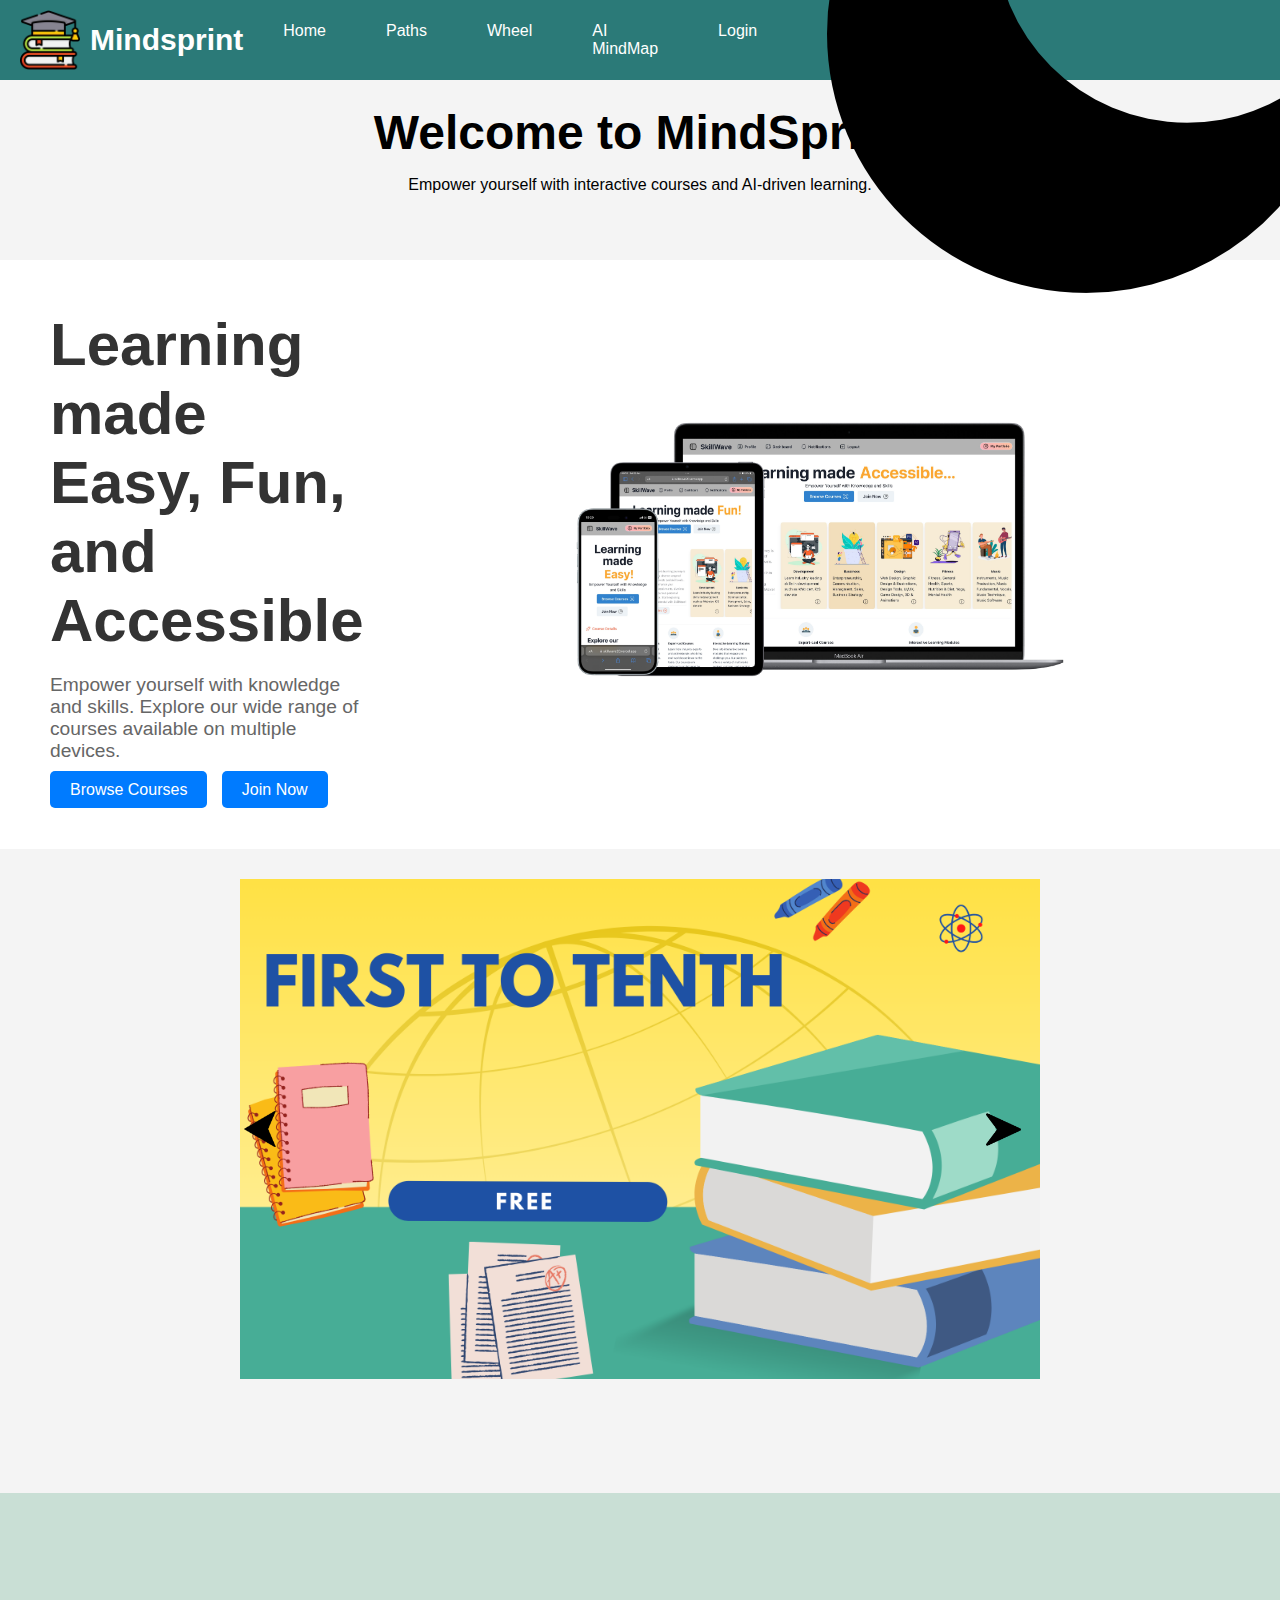
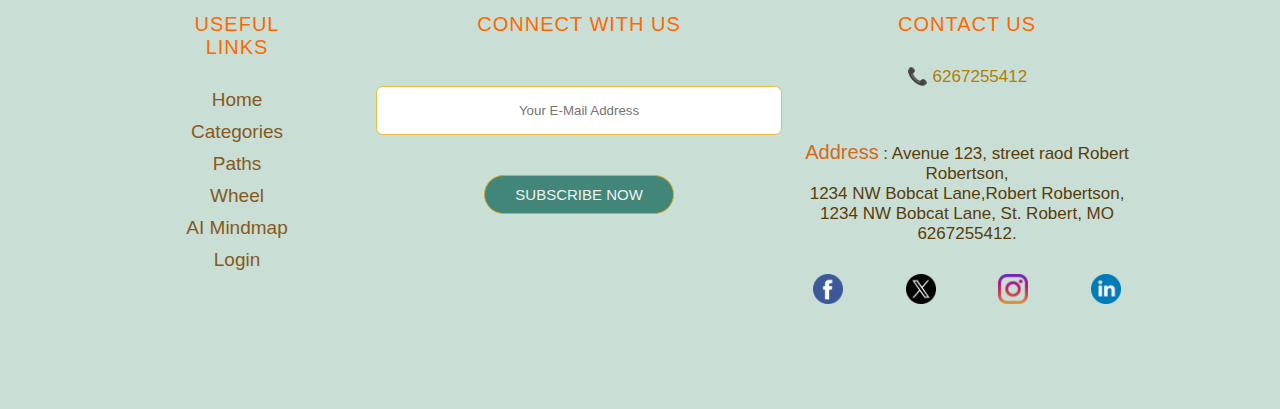
<file: index.html>
<!DOCTYPE html>
<html lang="en">
<head>
    <meta charset="UTF-8">
    <meta name="viewport" content="width=device-width, initial-scale=1.0">
    <title>Mindsprint</title>
    <link rel="stylesheet" href="./css/navbar.css">
    <link rel="stylesheet" href="./css/index.css">
</head>
<body>
    <nav class="navbar">
        <div class="nav-logo">
            <a href="index.html">
                <img src="./images/education.png" alt="brand logo">
                Mindsprint
            </a>
        </div>

        <ul class="nav-menu" id="navMenu">
            <li class="nav-item"><a href="index.html">Home</a></li>
            <li class="nav-item dropdown">
                <a href="#" class="dropbtn">Paths</a>
                <div class="dropdown-content">
                    <a href="./pages/science_pages/science_main.html">1 to 10th</a>
                    <a href="./pages/junior.html">Junior College</a>
                    <a href="./pages/arts_pages/arts_main.html">Higher Studies</a>
                </div>
            </li>
            <li class="nav-item"><a href="wheel.html">Wheel</a></li>
            <li class="nav-item"><a href="./pages/contact.html">AI MindMap</a></li>
            <li class="nav-item"><a href="./pages/login.html">Login</a></li>
        </ul>

        <div class="dropdown-items" id="dropdown-items">
            <span></span>
            <span></span>
            <span></span>
        </div>

        <div class="theme-changer">
            <img id="theme-icon" src="./images/moon.png" alt="moon-icon">
        </div>
    </nav>
<!-- First Section (MindSprint-like) -->
<section id="home" class="home-section">
    <div class="home-content">
        <h1 class="h1tag">Welcome to MindSprint</h1>
<p class="headline">Empower yourself with interactive courses and AI-driven learning.</p>
    </div>
</section>

<!-- Second Section (SkillWave-like) -->
<section id="learning" class="learning-section">
    <div class="learning-content">
        <h1>Learning made Easy, Fun, and Accessible</h1>
        <p>Empower yourself with knowledge and skills. Explore our wide range of courses available on multiple devices.</p>
        <a href="#courses" class="btn">Browse Courses</a>
        <a href="#join" class="btn">Join Now</a>
    </div>
    <div class="device-images">
        <img src="./images/device-img.jpg" alt="Devices showing courses">
    </div>
</section>

<div class="container-img ">
    <img src="./images/1.jpg.png" id="img" class="img-gallery">
    <img src="./images/left.png" type="button" class="button button-left" onclick="prev()">
    <img src="./images/right.png" type="button" class="button button-right" onclick="next()">
    </div>

<section class="foot">
    <div class="footer">
        <div class="first">
            <h3>USEFUL LINKS</h3>
            <a href="./index.html">Home</a>
            <a href="#">Categories</a>
            <a href="./index.html">Paths</a>
            <a href="./Pages/about.html">Wheel</a>
            <a href="./Pages/contact.html">AI Mindmap</a>
            <a href="./Pages/login.html">Login</a>
        </div>
        <div class="second">
            <h3>CONNECT WITH US</h3>
            <form>
                <input type="email" placeholder="Your E-Mail Address" required><br>
                <button type="submit">SUBSCRIBE NOW</button>
            </form>
        </div>
       <div class="third">
        <h3>CONTACT US</h3>
        <p style="color: rgb(174, 126, 6);">📞 6267255412</p><br>
        <p style="color:rgb(88, 60, 10) ;"><span style="font-size: 20px; color: chocolate;">Address</span> : Avenue 123, street raod Robert Robertson, 
            <br>1234 NW Bobcat Lane,Robert Robertson, <br>1234 NW Bobcat Lane, St. Robert, MO 6267255412.</p>
        <div class="icon">
            <a href="https://www.facebook.com/"><img src="./images/facebook.png"></a>
            <a href="https://x.com/"><img src="./images/twitter.png"></a>
            <a href="https://www.instagram.com/"><img src="./images/instagram.png"></a>
            <a href="https://www.linkedin.com/search/results/all/?keywords=educational&origin=GLOBAL_SEARCH_HEADER&sid=)au"><img src="./images/linkedin.png"></a>
        </div>
       </div>
    </div>
</section>

    <script src="./js/navbar.js"></script>
    <script src="./js/index.js"></script>
</body>
</html>
</file>
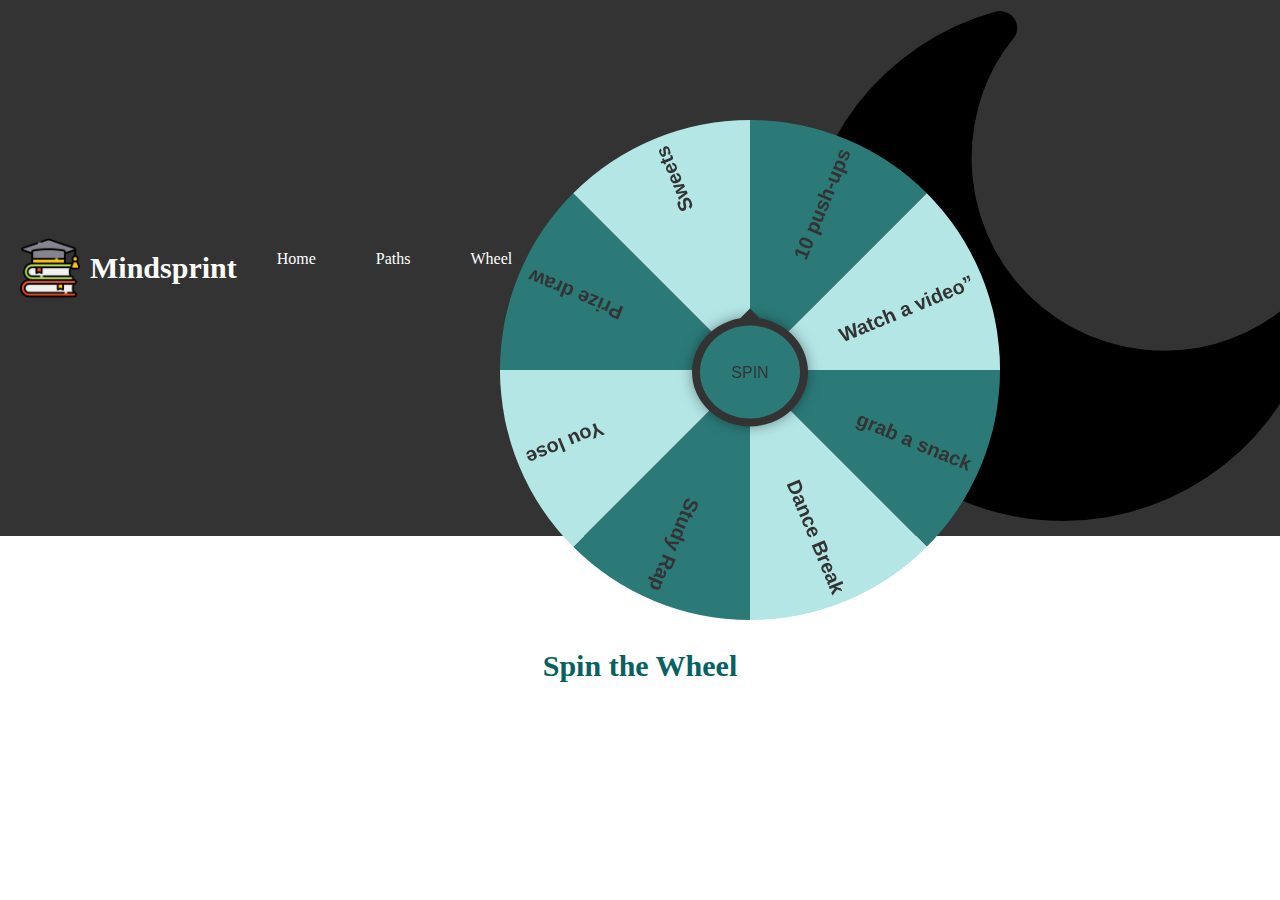
<file: wheel.html>
<!DOCTYPE html>
<html lang="en">
<head>
    <meta charset="UTF-8">
    <meta name="viewport" content="width=device-width, initial-scale=1.0">
    <title>Document</title>
    <link rel="stylesheet" href="./css/wheel.css"/>
    <link rel="stylesheet" href="./css/navbar.css">
</head>
<body>
    <nav class="navbar">
        <div class="nav-logo">
            <a href="index.html">
                <img src="./images/education.png" alt="brand logo">
                Mindsprint
            </a>
        </div>

        <ul class="nav-menu" id="navMenu">
            <li class="nav-item"><a href="index.html">Home</a></li>
            <li class="nav-item dropdown">
                <a href="#" class="dropbtn">Paths</a>
                <div class="dropdown-content">
                    <a href="./pages/science_pages/science_main.html">1 to 10th</a>
                    <a href="./pages/commerce.html">Junior College</a>
                    <a href="./pages/arts_pages/arts_main.html">Higher Studies</a>
                </div>
            </li>
            <li class="nav-item"><a href="wheel.html">Wheel</a></li>
            <li class="nav-item"><a href="./pages/contact.html">AI MindMap</a></li>
            <li class="nav-item"><a href="./pages/login.html">Login</a></li>
        </ul>

        <div class="dropdown-items" id="dropdown-items">
            <span></span>
            <span></span>
            <span></span>
        </div>

        <div class="theme-changer">
            <img id="theme-icon" src="./images/moon.png" alt="moon-icon">
        </div>
    </nav>
    <section>
        <div id="spin_the_wheel">
            <canvas id="wheel" width="500" height="500"></canvas>
            <div id="spin">SPIN</div>
          </div>
        </div>
        <h2 class="h2">Spin the Wheel</h2>
    </section>
    
    <script  src="./js/wheel.js"></script>
</body>
</html>
</file>
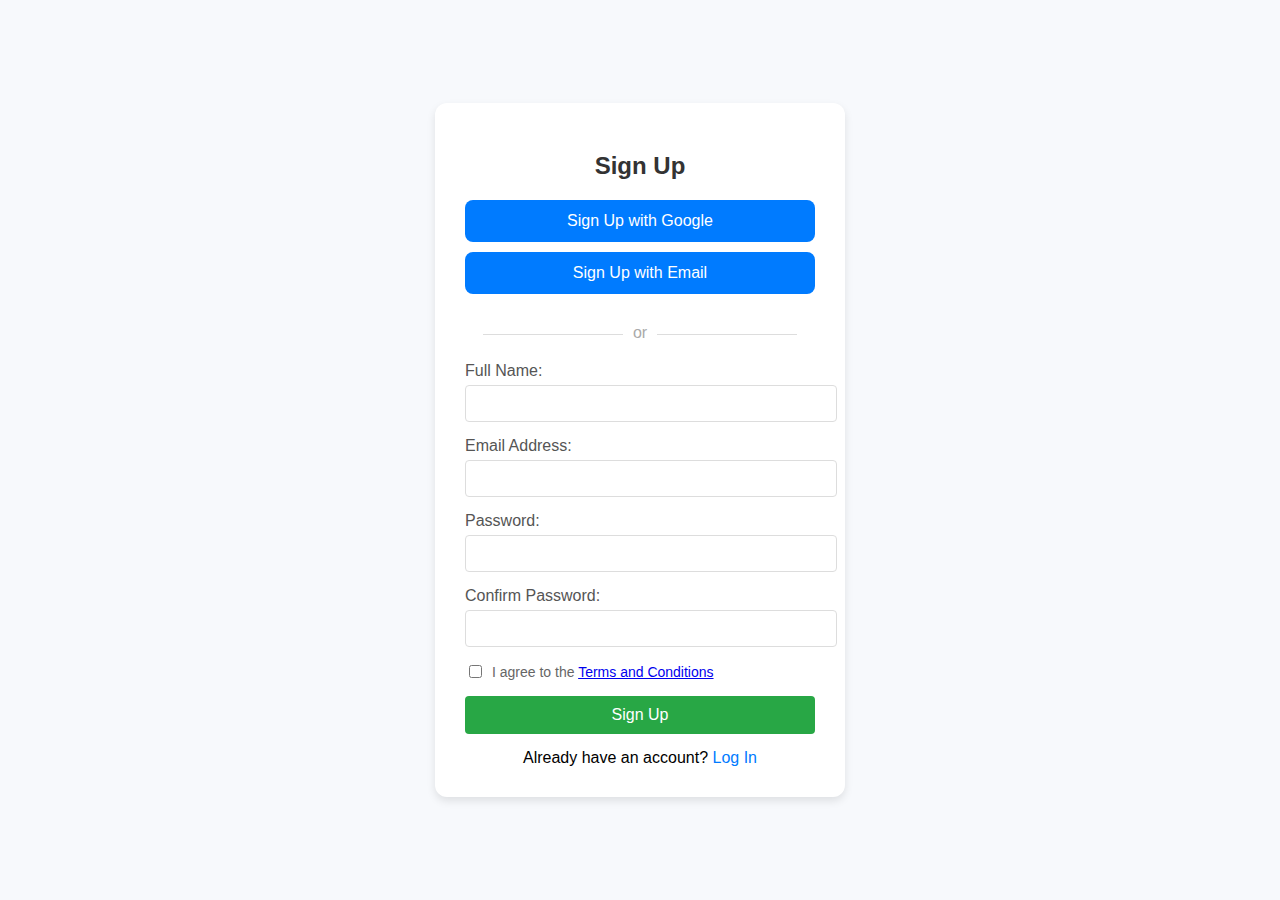
<file: pages/login.html>
<!DOCTYPE html>
<html lang="en">
<head>
    <meta charset="UTF-8">
    <meta name="viewport" content="width=device-width, initial-scale=1.0">
    <title>Document</title>
    <link rel="stylesheet" href="./../css/login.css">
</head>
<body>
    <!DOCTYPE html>
<html lang="en">
<head>
    <meta charset="UTF-8">
    <meta name="viewport" content="width=device-width, initial-scale=1.0">
    <title>Sign Up</title>
    <link rel="stylesheet" href="./../css/login.css">
</head>
<body>


    <div class="container">
        <h2>Sign Up</h2>
        <button class="btn btn-google" >Sign Up with Google</button>
        <button class="btn btn-email">Sign Up with Email</button>
        
        <div class="or-divider">or</div>
        
        <form id="signupForm">
            <div class="form-group">
                <label for="name">Full Name:</label>
                <input type="text" id="name" name="name" required>
            </div>
            <div class="form-group">
                <label for="email">Email Address:</label>
                <input type="email" id="email" name="email" required>
            </div>
            <div class="form-group">
                <label for="password">Password:</label>
                <input type="password" id="password" name="password" required>
            </div>
            <div class="form-group">
                <label for="confirmPassword">Confirm Password:</label>
                <input type="password" id="confirmPassword" name="confirmPassword" required>
            </div>
            <div class="checkbox-group">
                <input type="checkbox" id="terms" name="terms" required>
                <label for="terms">I agree to the <a href="/terms">Terms and Conditions</a></label>
            </div>
            <div class="form-group">
                <input type="submit" value="Sign Up">
            </div>
            <div class="text-center">
                Already have an account? <a href="">Log In</a>
            </div>
        </form>
    </div>
    <script src="./../js/login.js"></script>

</body>
</html>
</file>
<file: css/navbar.css>
.navbar {
    display: flex;
    justify-content: space-between;
    align-items: center;
    background-color: #333;
    padding: 10px 20px;
    position: fixed;
    top: 0px;
    width: 100%;
}

.nav-logo a {
    display: flex;
    align-items: center;
    color: #fffffe;
    font-size: 30px;
    font-weight: bold;
    text-decoration: none;
    transition: color 0.3s;
}

.nav-logo img {
    width: 60px;
    height: 60px;
    margin-right: 10px;
}

.nav-logo a:hover {
    color: #ff6347;
}

.nav-menu {
    list-style: none;
    display: flex;
    margin: 0;
    padding: 0;
    margin-right: 50px;
}

.nav-item {
    margin-left: 20px;
    position: relative;
}

.nav-item a {
    color: #fffffe;
    text-decoration: none;
    padding: 10px 20px;
    display: block;
    transition: color 0.3s, background-color 0.3s, transform 0.3s;
}

.nav-item a:hover {
    color: #ff6347;
    background-color: #0f0e17;
    border-radius: 5px;
    transform: scale(1.1);
}

.dropdown-content {
    display: none;
    position: absolute;
    background-color: #333;
    min-width: 160px;
    box-shadow: 0 8px 16px rgba(0, 0, 0, 0.2);
    z-index: 1;
    border-radius: 5px;
    opacity: 0;
    transition: opacity 0.3s;
}

.dropdown-content a {
    color: #fffffe;
    padding: 12px 16px;
    text-decoration: none;
    display: block;
    transition: color 0.3s, background-color 0.3s;
}

.dropdown-content a:hover {
    background-color: #0f0e17;
    color: #ff6347;
}

.dropdown:hover .dropdown-content {
    display: block;
    opacity: 1;
}

.dropdown-content a:first-child {
    border-top-left-radius: 5px;
    border-top-right-radius: 5px;
}

.dropdown-content a:last-child {
    border-bottom-left-radius: 5px;
    border-bottom-right-radius: 5px;
}

.dropdown-items {
    display: none;
    flex-direction: column;
    cursor: pointer;
    margin-right: 30px;
}

.dropdown-items span {
    background-color: #fffffe;
    border-radius: 2px;
    display: block;
    height: 3px;
    margin: 5px 0;
    width: 25px;
    transition: all 0.3s;
}

.headline-1 {
    font-size: 65px;
    font-weight: bolder;
    color: #ff8906;
    text-align: center;
    position: relative;
    top: -635px;
}

.headline-2 {
    font-size: 65px;
    font-weight: bolder;
    color: #fffffe;
    text-align: center;
    position: relative;
    top: -700px;
}

.headline-3 {
    font-size: 30px;
    color: #fffffe;
    text-align: center;
    position: relative;
    top: -400px;
}

.explore-field {
    font: 50px bold;
    color: #fffffe;
    text-align: center;
    position: relativ;
    top: -200px;
}

.footer{
    margin-top: 40px;
    width: auto;
    font-size: 17px;
    padding: 100px 10%;
    background-color: rgb(201, 223, 213);
    color: #30665b;
    display: flex;
 }
 .footer div{
    text-align: center;
    justify-content: space-around;
 }
 .first{
    padding-left: 40px;
 }
 .second{
   flex-grow:.9;
   padding-left: 70px;
 }
 .footer div h3{
    font-weight: 300;
    margin-bottom: 30px;
    font-size: 20px;
    letter-spacing: 1px;
 }
 .footer h3{
    color: rgb(252, 105, 0);
 }
 .footer h3:hover{
    border-bottom: .5px solid rgb(199, 11, 11);
 }
  .first a{
    display: block;
    text-decoration: none;
    color: rgb(135, 89, 29);
    margin-bottom: 10px;
    font-size: 19px;
 }
 form input{
    width: 400px;
    height: 45px;
    border-radius: 7px;
    text-align: center;
    margin-top: 20px;
    margin-bottom: 40px;
    outline: none;
    border: 1px solid rgb(236, 188, 67);
 }
 form button{
    background-color: #428579;
    border: 1px solid goldenrod;
    color:#264412;
    color: #ecf3f2;
    border-radius: 30px;
    padding: 10px 30px;
    font-size: 15px;
    cursor: pointer;
 }
 form button:hover{
    background-color:rgb(225, 149, 6) ;
 }
 .icon{
    display: flex;
    flex-direction: row;
    margin-top: 30px;
 }
 .icon img{
    height: 30px;
    width: 30px;
    cursor: pointer;
 }
 .icon img:hover:hover{
    box-shadow:0 0 7px 4px rgb(181, 131, 178);
 }
</file>
<file: css/index.css>
.body{
    background-color: #f4f4f4;
}
.img-gallery{
    height: 500px;
    width: 700px;
    object-fit:cover;
    display: block;
    margin: 30px auto;
}
.button{
position: absolute;
}
.button-left{
left: 0;
top: 50%;
height: 40px;
}
.button-right{
right: 0;
top: 50%;
height: 35px;
margin: 2px;
}
.img-course{
    height: 600px;

}
.navbar {
    position: fixed;
    top: 0;
    left: 0;
    width: 100%;
    height: 60px; /* adjust this value to match the actual height of your navbar */
    background-color: #2B7A78;
    padding: 10px 20px;
    display: flex;
    justify-content: space-between;
    align-items: center;
}

.container {
    margin-top: 80px; 
    width: 100%;
    padding: 20px;
    display: block;
    top: 0;
    bottom: 0;
    margin: 0 auto;
}

.home-section {
    display: flex;
    justify-content: center;
    padding: 50px;
    background-color: #f4f4f4;
}

.home-image img {
    max-width: 100%;
    height: auto;
}

.learning-section {
    display: flex;
    justify-content: center;
    padding: 50px;
    background-color: #ffffff;
}

.device-images img {
    max-width: 100%;
    height: auto;
}

.h1tag{
    margin-left: auto;
    margin-right: auto;
    margin-top: 55px;
    text-align: center;
}
.headline{
    text-align: center;
}

.learning-section {
    display: flex;
    align-items: center;
    justify-content: space-between;
    padding: 50px;
    background-color: #ffffff;
}

.learning-content {
    max-width: 50%;
}

.learning-content h1 {
    font-size: 60px;
    color: #333;
}

.learning-content p {
    font-size: 1.2rem;
    color: #666;
}

.learning-content .btn {
    margin-right: 10px;
    padding: 10px 20px;
    background-color: #007bff;
    color: white;
    text-decoration: none;
    border-radius: 5px;
}

.device-images img {
    max-width: 60%;
    margin-left: 190px;
}
    body {
      font-family: sans-serif;
      background-color: #f4f4f4;
      margin: 0;
      padding: 0;
    }
    header {
      background-color: #008CBA;
      color: white;
      text-align: center;
      padding: 1rem 0;
    }
    h1 {
      font-size: 3rem;
      margin: 0;
    }
    .container {
      max-width: 960px;
      margin: 2rem auto;
      padding: 1rem;
      background-color: white;
      box-shadow: 0 0 10px rgba(0, 0, 0, 0.1);
    }
    .section {
      padding: 2rem 0;
    }
    .section-title {
      font-size: 2rem;
      margin-bottom: 1rem;
    }
    .section-content {
      font-size: 1.2rem;
      line-height: 1.6;
    }
 /*Image slider*/

.img-gallery{
    height: 500px;
    width: 800px;
    object-fit:cover;
    margin: 30px auto;
}
.button{
position: absolute;
}

.button-left{
left: 0;
top: -300px;
height: 40px;
position: relative;
}
.button-right{
right: -700px;
top: -300px;
height: 35px;
position: relative;
margin: 2px;
}
.container-img {
    width: fit-content;
    display: block;
    margin: 0 auto;
}
</file>
<file: css/wheel.css>
body{
    margin: 0;
    padding: 0;
}
.h2{
    color: rgb(6, 97, 97);
    text-align: center;
    font-size: 30px;
}
#spin_the_wheel {
    display: inline-block;
    position: relative;
    overflow: hidden;
}

#wheel {
    display: block;
    margin-top: 120px;
    margin-left: 500px;
    position: relative; /* Add this line */
}

#spin {
    font: 1.0em/0 "Lato", sans-serif;
    user-select: none;
    cursor: pointer;
    display: flex;
    justify-content: center;
    align-items: center;
    position: absolute;
    top: 60%;
    left: 75%;
    width: 10%;
    height: 15%;
    background: #fff;
    color: #000; /* Change text color to make it visible */
    box-shadow: 0 0 0 8px currentColor, 0 0px 15px 5px rgba(0, 0, 0, 0.6);
    border-radius: 50%;
    transform: translate(-50%, -50%); /* Adjust to center the button */
    transition: 0.8s;
}

#spin::after {
    content: "";
    position: absolute;
    top: -17px;
    border: 10px solid transparent;
    border-bottom-color: currentColor;
    border-top: none;
  }
  
  .row {
    display: flex;
    flex-direction: row;
    flex-wrap: wrap;
    width: 100%;
  }
  
  .column {
    display: flex;
    flex-direction: column;
    flex-basis: 100%;
    flex: 1;
  }
  
@keyframes blowUp {
    0% {
      transform: scale(1);
      opacity: 1;
    }
    50% {
      transform: scale(1.2);
      opacity: 0.8;
    }
    100% {
      transform: scale(1);
      opacity: 1;
    }
  }
  
  #spin.blow-up {
    animation: blowUp 0.3s ease;
  }
</file>
<file: css/login.css>
body {
    font-family: Arial, sans-serif;
    background-color: #f7f9fc;
    display: flex;
    justify-content: center;
    align-items: center;
    height: 100vh;
    margin: 0;
}
.container {
    background: #fff;
    padding: 30px;
    border-radius: 12px;
    box-shadow: 0 4px 8px rgba(0, 0, 0, 0.1);
    width: 350px;
    max-width: 100%;
}
.btn-google {
    background-color: #007bff;
}
.btn-google:hover {
    background-color: #0056b3;
}
.btn-email {
    background-color: #007bff;
}
.btn-email:hover {
    background-color: #0056b3;
}
.form-group {
    margin-bottom: 15px;
}
.form-group label {
    display: block;
    margin-bottom: 5px;
    color: #555;
}
.form-group input {
    width: 100%;
    padding: 10px;
    border: 1px solid #ddd;
    border-radius: 4px;
}
h2 {
    margin-bottom: 20px;
    font-size: 24px;
    color: #333;
    text-align: center;
}
.btn {
    width: 100%;
    padding: 12px;
    border: none;
    border-radius: 8px;
    font-size: 16px;
    cursor: pointer;
    color: #fff;
    margin-bottom: 10px;
    transition: background-color 0.3s;
}
.form-group input[type="submit"] {
    background-color: #28a745;
    color: #fff;
    border: none;
    cursor: pointer;
    font-size: 16px;
}
.form-group input[type="submit"]:hover {
    background-color: #218838;
}
.checkbox-group {
    display: flex;
    align-items: center;
    margin-bottom: 15px;
}
.checkbox-group input {
    margin-right: 10px;
}
.checkbox-group label {
    font-size: 14px;
    color: #666;
}
.text-center {
    text-align: center;
}
.text-center a {
    color: #007bff;
    text-decoration: none;
}
.text-center a:hover {
    text-decoration: underline;
}
.or-divider {
    margin: 20px 0;
    text-align: center;
    color: #aaa;
}
.or-divider::before, .or-divider::after {
    content: "";
    display: inline-block;
    width: 40%;
    border-bottom: 1px solid #ddd;
    vertical-align: middle;
}
.or-divider::before {
    margin-right: 10px;
}
.or-divider::after {
    margin-left: 10px;
}
</file>
